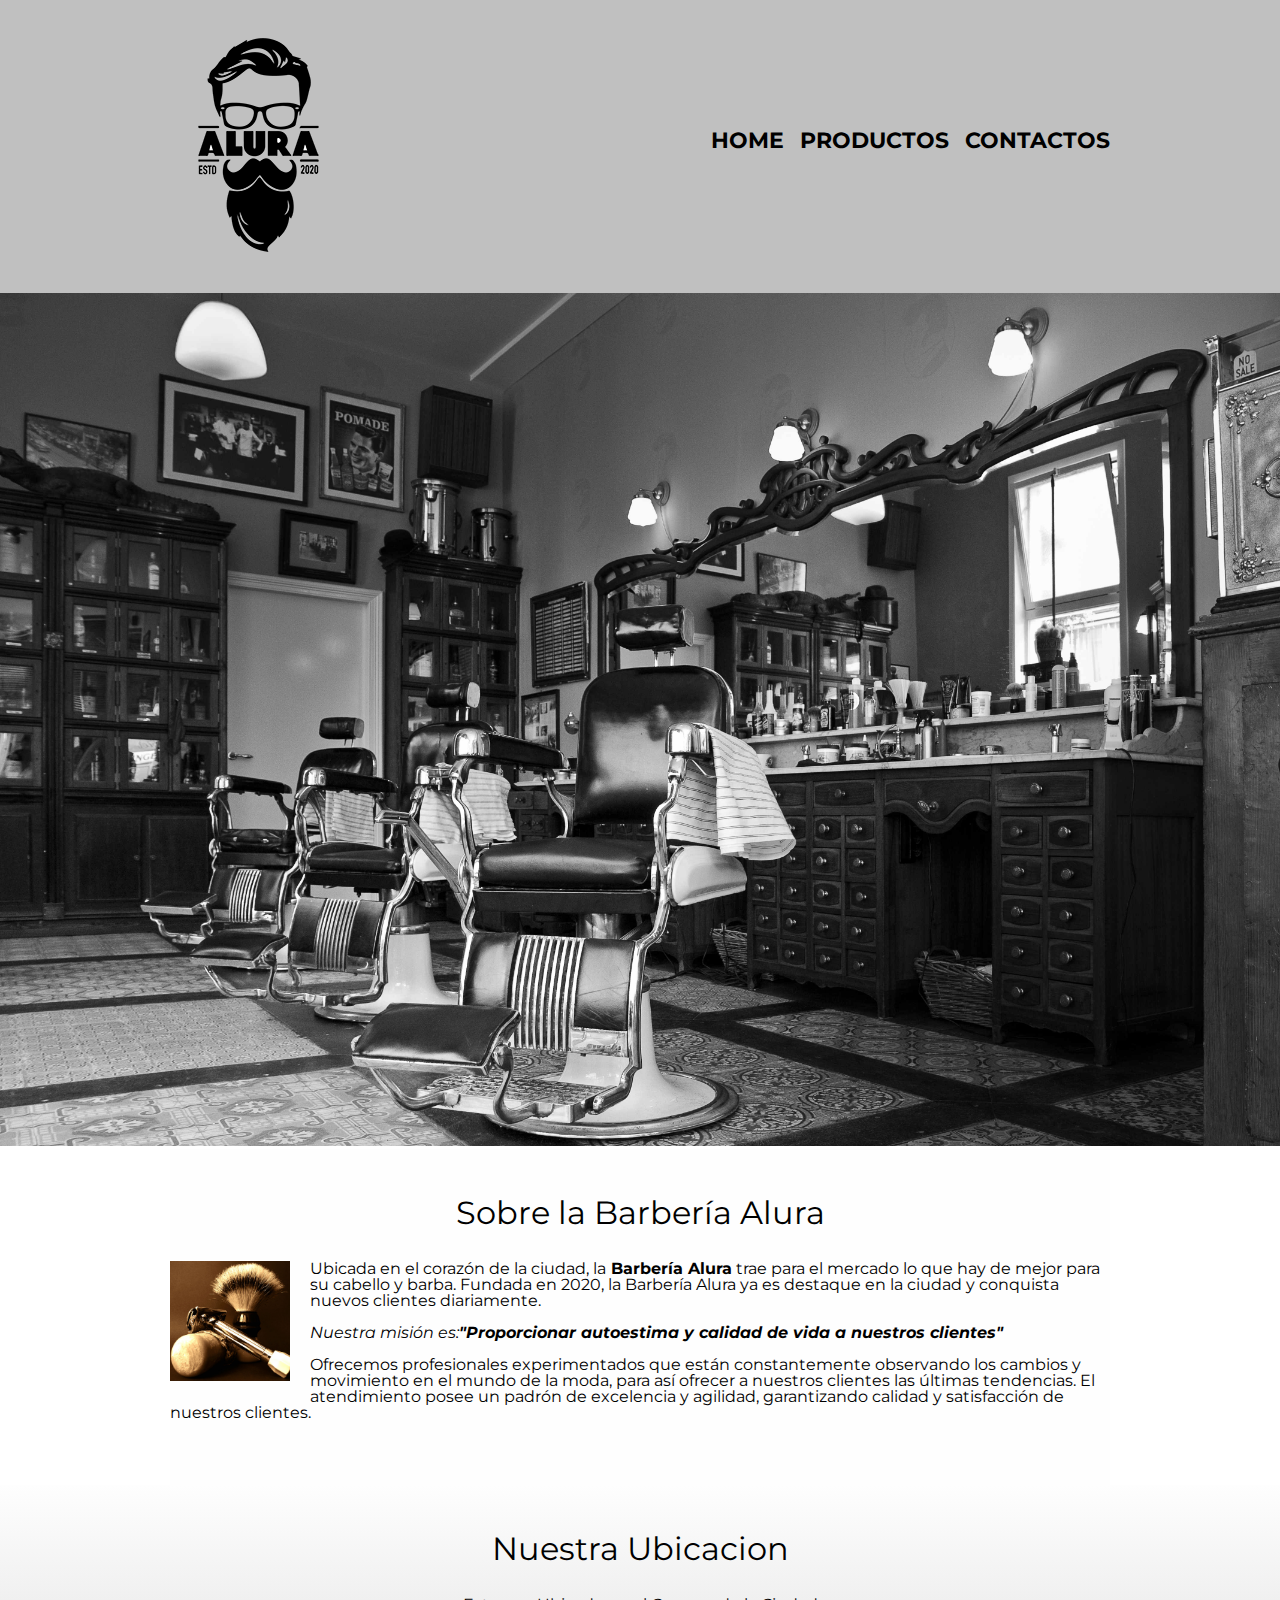
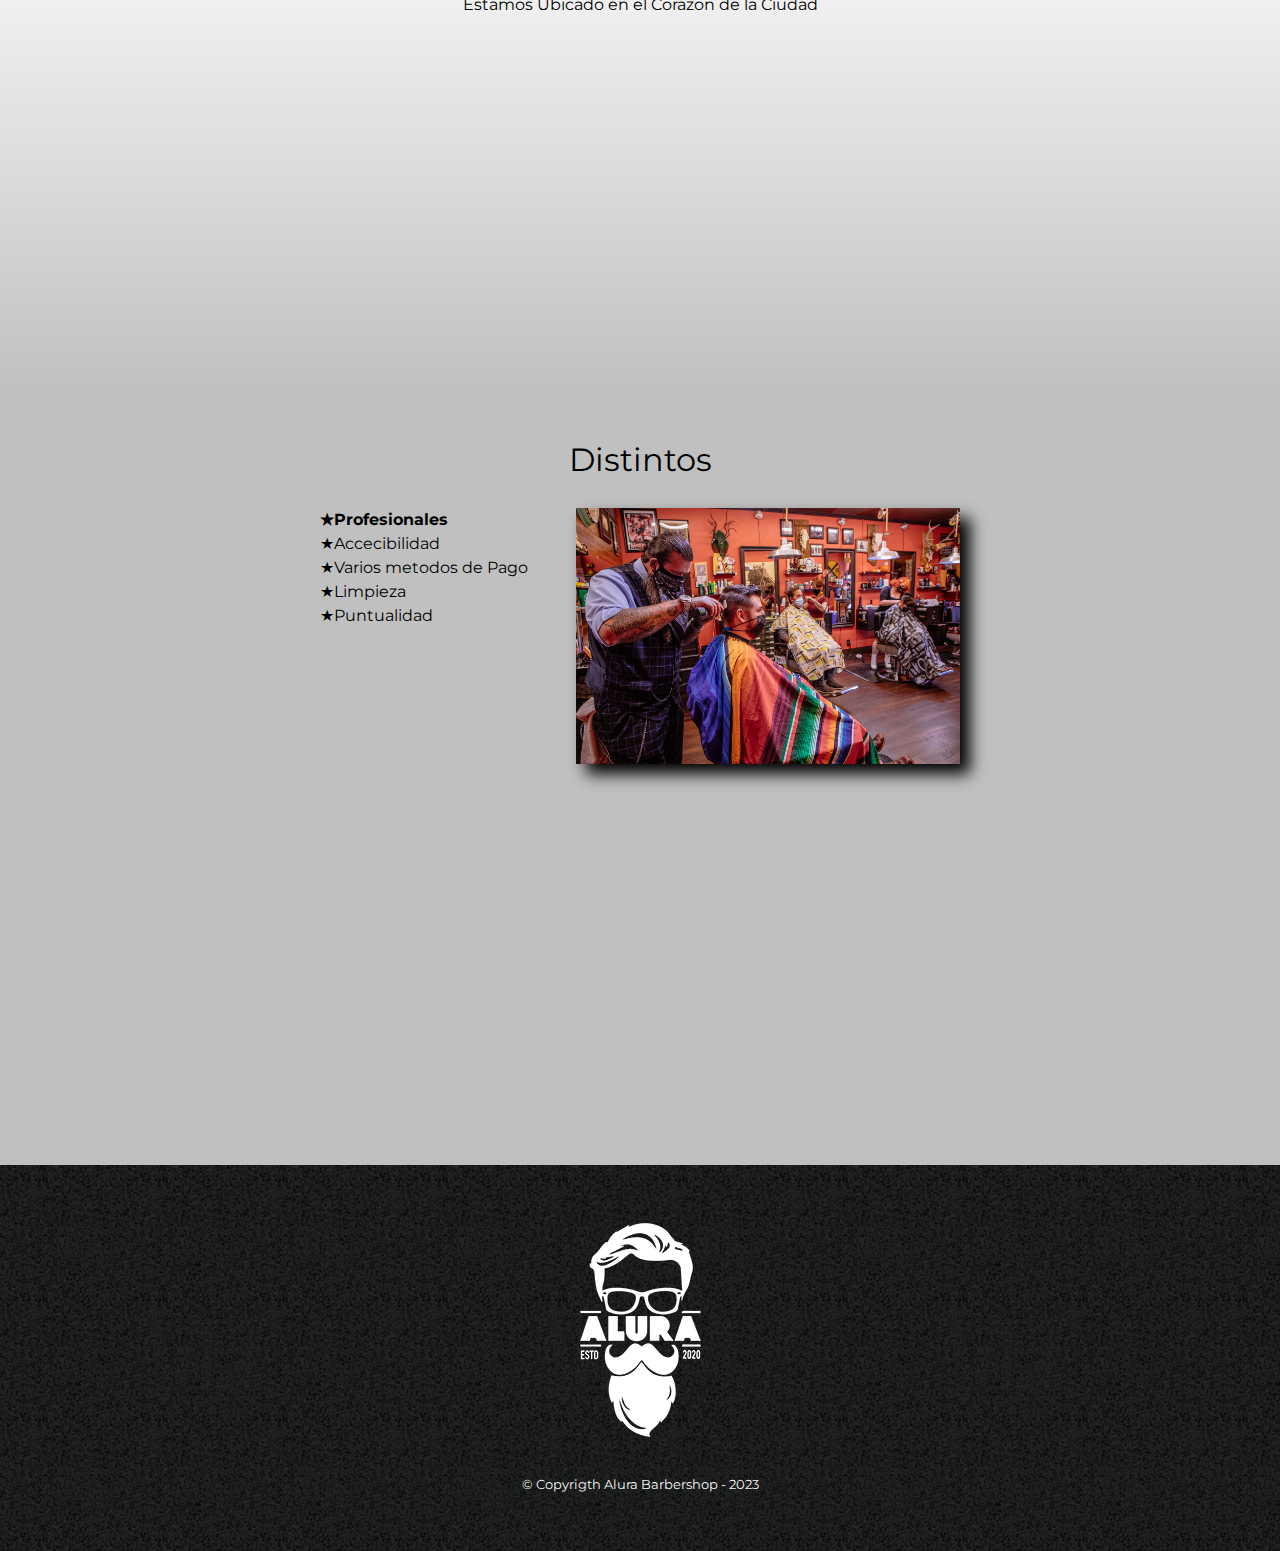
<file: index.html>
<!DOCTYPE html>


<html lang="es">
    <head>
        <meta charset="UTF-8">
        <meta name="viewport" content="width-device-width">
        <title>Barbería Alura</title>
        <link rel="stylesheet" href="reset.css">
        <link rel="stylesheet" href="productosstyle.css">
        <link rel="preconnect" href="https://fonts.googleapis.com">
        <link rel="preconnect" href="https://fonts.gstatic.com" crossorigin>
        <link href="https://fonts.googleapis.com/css2?family=Montserrat:wght@300&display=swap" rel="stylesheet">

    </head>

    <body>
        <header>
            <div class="caja">
                <h1><img src="imagenes/logo.png"></h1>
                <nav>
                  <ul>
                    <li><a href="index.html">Home</a></li>
                    <li><a href="productosBarber.html">Productos</a></li>
                    <li><a href="contactoformulario.html">Contactos</a></li>
                 </ul>
            </nav>
         </div>
        </header>
        <image class ="banner" src="imagenes/bannerbarber.jpeg">

            <main>
                <section class="principal">
                    <h2 class="titulo-principal">Sobre la Barbería Alura</h2>
                    <img class="utensilios" src="imagenes/utensilios[1].jpg" alt="Utensilios de un barbero">
        
                    <p>Ubicada en el corazón de la ciudad, la<strong> Barbería Alura</strong> trae para el mercado lo que hay de mejor para su cabello y barba. Fundada en 2020, la Barbería Alura ya es destaque en la ciudad y conquista nuevos clientes diariamente. </p>
        
                    <p id="mision"><em>Nuestra misión es:<strong>"Proporcionar autoestima y calidad de vida a nuestros clientes"</strong></em></p> 
        
                    <p>Ofrecemos profesionales experimentados que están constantemente observando los cambios y movimiento en el mundo de la moda, para así ofrecer a nuestros clientes las últimas tendencias. El atendimiento posee un padrón de excelencia y agilidad, garantizando calidad y satisfacción de nuestros clientes. </P>
                </section>
                <section class="mapa">
                    <h3 class="titulo-principal">Nuestra Ubicacion</h3>
                    <p>Estamos Ubicado en el Corazon de la Ciudad</p>
                    <div class="location">
                        <iframe src="https://www.google.com/maps/embed?pb=!1m18!1m12!1m3!1d3946.789735951164!2d-82.43368922665356!3d8.422299498194088!2m3!1f0!2f0!3f0!3m2!1i1024!2i768!4f13.1!3m3!1m2!1s0x8fa59d59e6bc681b%3A0x3ad929b9042c7068!2sDavid%20Chiriqu%C3%AD%20avenida%20Bol%C3%ADvar!5e0!3m2!1ses!2spa!4v1681484033291!5m2!1ses!2spa" width="100%" height="300" style="border:0;" allowfullscreen="" loading="lazy" referrerpolicy="no-referrer-when-downgrade"></iframe>
                    </div>
                    

                </section>
        
                <section class="distintos">
                    <h3 class="titulo-principal">Distintos</h3>
                        <div class="contenido-diferenciales">
                            <ul class="lista-diferenciales">
                                <li class="items">Profesionales</li>
                                <li class="items">Accecibilidad</li>
                                <li class="items">Varios metodos de Pago</li>
                                <li class="items">Limpieza</li>
                                <li class="items">Puntualidad</li>
                            </ul><image src="imagenes/barberosBanner.jpg" class="imagen-diferenciales"></image>
                        </div>
                        <div class="video">
                                <iframe width="560" height="315" src="https://www.youtube.com/embed/wcVVXUV0YUY" title="YouTube video player" frameborder="0" allow="accelerometer; autoplay; clipboard-write; encrypted-media; gyroscope; picture-in-picture; web-share" allowfullscreen></iframe>
                        </div>
                    
                    </section>

            </main> 
    <footer>
        <img src="imagenes/logo-blanco.png">
        <p class="Copyrigth">&copy Copyrigth Alura Barbershop - 2023</p>
    </footer>   
</body>




</html>
</file>
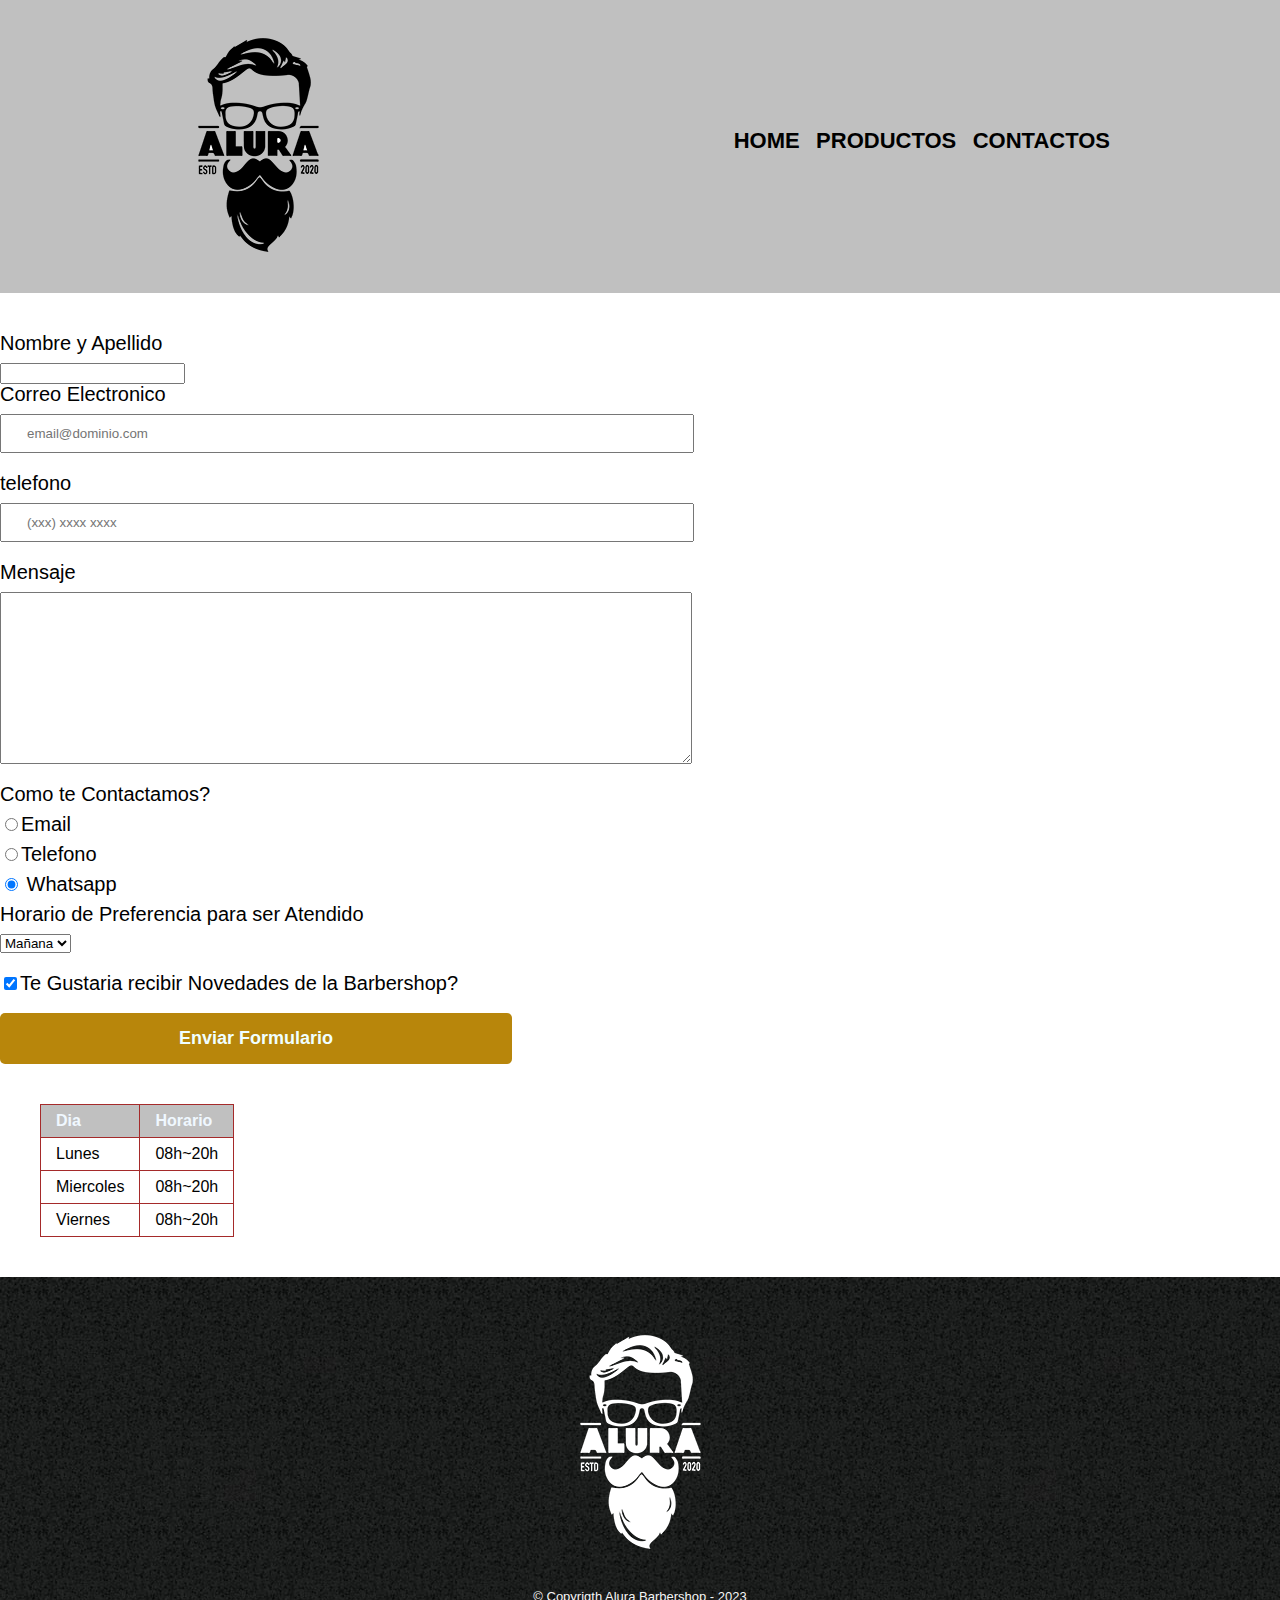
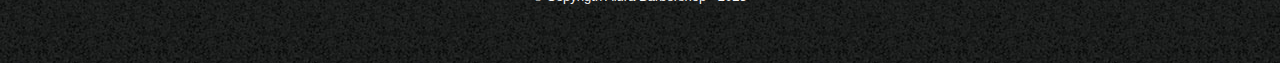
<file: contactoformulario.html>
<!DOCTYPE html>
<html>
    <head>
        <meta charset="UTF-8">
        <title> Alura Barbershop </title>
        <link rel="stylesheet" href="reset.css">
        <link rel="stylesheet" href="productosstyle.css">
    </head>
    <body>
        <header>
            <div class="caja">
                <h1><img src="imagenes/logo.png"alt="Logo de Alura"> </h1>
                <nav>
                  <ul>
                    <li><a href="index.html">Home</a></li>
                    <li><a href="productosBarber.html">Productos</a></li>
                    <li><a href="contactoformulario.html">Contactos</a></li>
                 </ul>
                </nav>
            </div>
        </header>
        <main>
            <form>
                <label for="nombreyapellido">Nombre y Apellido</label>
                <input type="text" id="nombreyapellido" required>

                <label for="correoelectronico">Correo Electronico</label>
                <input type="email" id="correoelectronico" class="input-padron" required placeholder="email@dominio.com">

                <label for="telefono">telefono</label>
                <input type="tel" id="telefono" class="input-padron" required placeholder="(xxx) xxxx xxxx" >

                <label for="mensajes">Mensaje</label>
                <textarea cols="70" rows="10" id="mensajes" class="input-padron"></textarea>

                <fieldset>
                    <legend>Como te Contactamos?</legend>

                    <label for="radio-email"><input type="radio" name="contacto" value="email" id="radio-email">Email</label>
                    
    
                    <label for="radio-telefono"><input type="radio"  name="contacto" value="telefono" id="radio-telefono">Telefono</label>
                   
    
                    <label for="radio-whatsapp"><input type="radio"  name="contacto" value="whatsapp" id="radio-whatsapp" checked> Whatsapp</label>
                    
                </fieldset>

                <fieldset>
                    <legend>Horario de Preferencia para ser Atendido</legend>
                        <select>
                        <option>Mañana</option>
                        <option>Tarde</option>
                        <option>Noche</option>
                     </select>
                </fieldset>

                <label class="checkbox"><input type="checkbox" checked>Te Gustaria recibir Novedades de la Barbershop?</label>
                

                <input type="submit" value="Enviar Formulario" class="enviar">

             
            </form>

                <table>
                    <thead>
                        <tr>
                            <td>Dia</td>
                            <td>Horario</td>
                        </tr>
                    </thead>

                    <tbody>
                        <tr>
                             <td>Lunes</td>
                             <td>08h~20h</td>
                        </tr>
                        <tr>
                             <td>Miercoles</td>
                             <td>08h~20h</td>
                        </tr>
                        <tr>
                            <td>Viernes</td>
                            <td>08h~20h</td>
                        </tr>
                     </tbody> 


                </table>

        </main>

        <footer>
            <img src="imagenes/logo-blanco.png" alt="Logo de Alura">
            <p class="Copyrigth">&copy Copyrigth Alura Barbershop - 2023</p>
        </footer>
</body>  
</html>
</file>
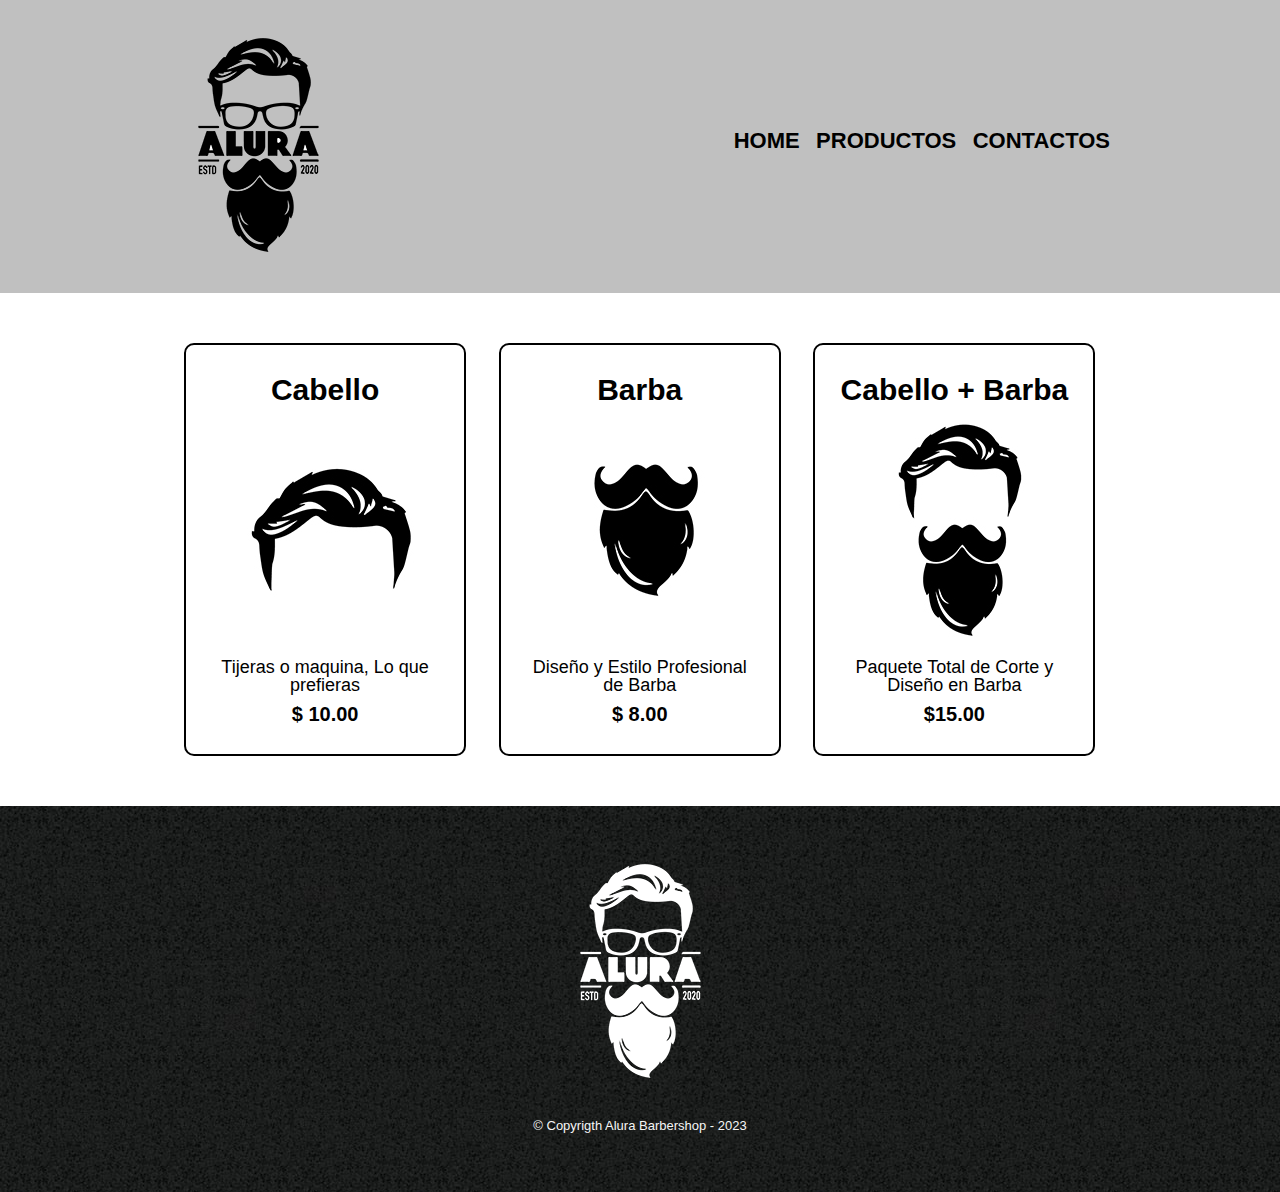
<file: productosBarber.html>
<!DOCTYPE html>
<html>
    <head>
        <meta charset="UTF-8">
        <title> Alura Barbershop </title>
        <link rel="stylesheet" href="reset.css">
        <link rel="stylesheet" href="productosstyle.css">
    </head>
    <body>
        <header>
            <div class="caja">
                <h1><img src="imagenes/logo.png"></h1>
                <nav>
                  <ul>
                    <li><a href="index.html">Home</a></li>
                    <li><a href="productosBarber.html">Productos</a></li>
                    <li><a href="contactoformulario.html">Contactos</a></li>
                 </ul>
            </nav>
         </div>
        </header>
    <main>
        <ul class="productos">
            <li>
                <h2>Cabello</h2>
                <img src="imagenes/cabello.jpg"> 
                <p class="descripcion">Tijeras o maquina, Lo que prefieras</p>
                <p class="precio">$ 10.00</p>
                </li>
            <li> 
                  <h2> Barba</h2>
                <img src="imagenes/barba.jpg"> 
                <p class="descripcion">Diseño y Estilo Profesional de Barba</p>
                <p class="precio">$ 8.00</p>
               </li>
            <li>
                  <h2>Cabello + Barba</h2>
                <img src="imagenes/cabello+barba.jpg"> 
                <p class="descripcion">Paquete Total de Corte y Diseño en Barba</p>
                <p class="precio"> $15.00</p>
            </li>
        </ul>
       
       
    </main>

    <footer>
        <img src="imagenes/logo-blanco.png">
        <p class="Copyrigth">&copy Copyrigth Alura Barbershop - 2023</p>
    </footer>

    </body>
</html>
</file>
<file: productosstyle.css>
body{
    font-family: 'Montserrat', sans-serif;
}

header{
    background-color: silver;
    padding: 20px 0;
}

.caja{
    width: 940px;
    position: relative;
    margin: 0 auto;
}
nav{
    position: absolute;
    top: 110px;
    right: 0;
}

nav li{
    display: inline;
    margin: 0 0 0 12px;
}

nav a {
    text-transform: uppercase;
    color: black;
    font-weight: bold;
    font-size: 22px;
    text-decoration: none;
}

nav a:hover{
    color: darkgoldenrod;
    text-decoration: underline;
}

.productos{
    width: 940px;
    margin: 0 auto;
    padding: 50px;
}

.productos li{
   display:inline-block;
   text-align: center;
   width: 30%;
   vertical-align: top;
   margin: 0 1.5%;
   padding: 30px 20px;
   box-sizing: border-box;
   border: 2px solid black;
   border-radius: 10px;
}

.productos li:hover{
    border-color: darkgoldenrod;

}

.productos li:active{
    border-color: aqua;
}

.productos h2{
    font-size: 30px;
    font-weight: bold;
}

.productos li:hover h2{
    font-size: 33px;
}

.descripcion{
    font-size: 18px;
}

.precio{
    font-size: 20px;
    font-weight: bold;
    margin-top: 10px;
}

footer{
    text-align: center ;
    background: url(imagenes/bg.jpg);
    padding: 40px;

}

.Copyrigth{
    color: whitesmoke;
    font-size: 13px;
    margin: 20px;
}

form{
    margin: 40px 0;
}

form label, form legend{
    display: block;
    font-size: 20px;
    margin:0 0 10px;
}

.input-padron{
    display: block;
    margin: 0 0 20px;
    padding: 10px 25px;
    width: 50%;
}

.checkbox{
    margin: 20px 0;
}

.enviar{
    width: 40%;
    padding: 15px 0;
    font-size: 18px;
    font-weight: bold;
    color: azure;
    background: darkgoldenrod;
    border: none;
    border-radius: 5px;
    transition: 1s all;
    cursor: pointer;
}

.enviar:hover{
    background: darkorange;
    transform: scale(1.2);
}

table{
    margin: 40px 40px;
}

thead{
    background: silver;
    color: aliceblue;
    font-weight: bold;  
}

td, th{
    border: 1px solid brown;
    padding: 8px 15px;
}

/*Aqui inicia el css para productostyle*/

.banner{
    width: 100%;
}

.principal{
    padding: 3em 0;
    background:#FEFEFE;
    width: 940px;
    margin: 0 auto;


}

.titulo-principal{
    text-align: center;
    font-size: 2em;
    margin: 0 0 1em;
    clear: left;
}


.principal p{
    margin: 0 0 1em;
}

.principal strong{
    font-weight: bold;
}

.principal em{
    font-style: italic;
}

.utensilios{
    width: 120px;
    float: left;
    margin: 0 20px 20px 0;
}

.mapa{
    padding: 3em 0;
    background: linear-gradient(#FEFEFE,silver);
}

.mapa p{
    margin: 0 0  2em;
    text-align: center;
}

.location{
    width: 940px;
    margin: 0 auto;
}

.distintos{
    padding: 3em 0;
    background: silver;
}

.contenido-diferenciales{
    width: 640px;
    margin: 0 auto;
    
}

.lista-diferenciales{
    width: 40%;
    display: inline-block;
    vertical-align: top;
}

.items:before{
    content:"★"
}
.items{
    line-height: 1.5;
}

.items:first-child{
    font-weight: bold;

}

.imagen-diferenciales{
    width: 60%;
    transition: 400ms;
    box-shadow: 10px 10px 15px black;
}

.imagen-diferenciales:hover{
    opacity: 0.3;
}

.video{
    width: 560px;
    margin: 1em auto;

}

@media screen and (max-width:480px){
    h1{
        text-align: center;
    }
    nav{
        position: static;
    }
    .caja, .principal, .mapa-contenido, .contenido-diferenciales, .video{
        width: auto;
    }
    .lista-diferenciales, .imagen-diferenciales{
        width: 100%;
    }
}
</file>
